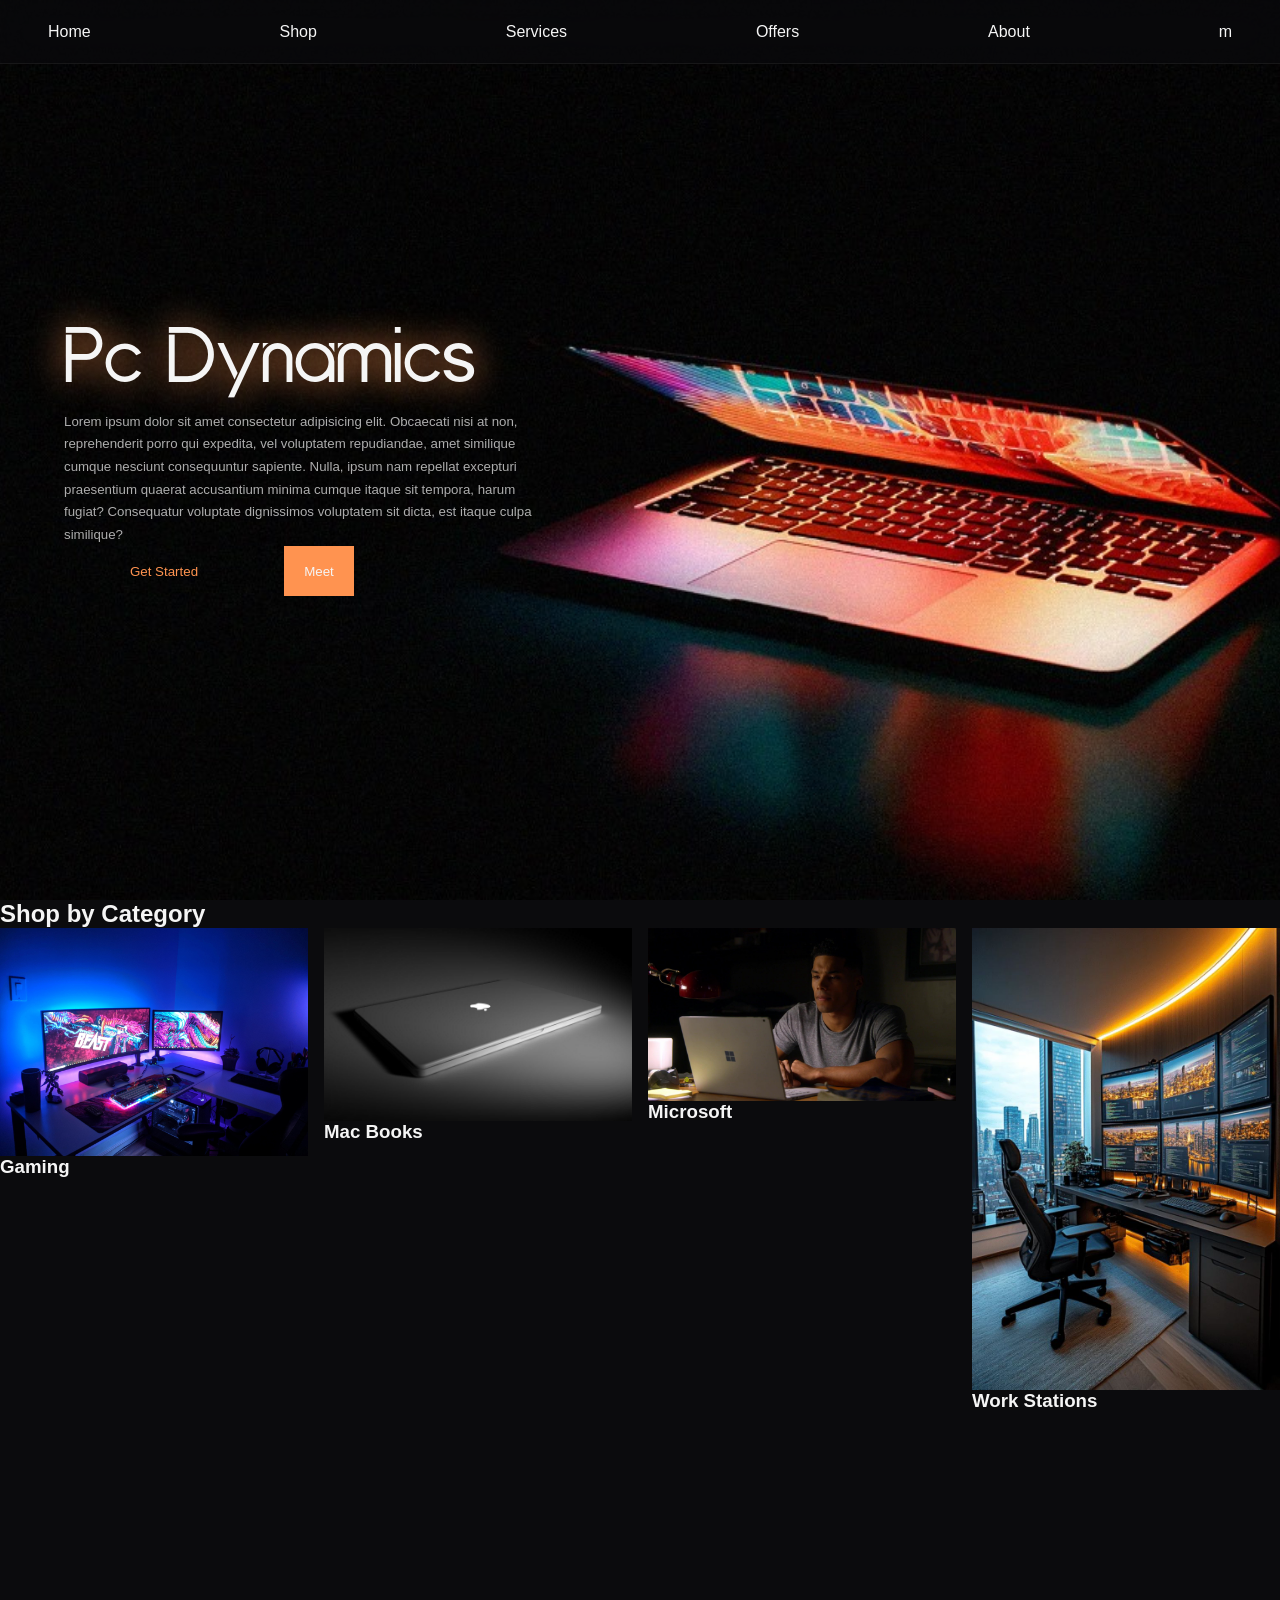
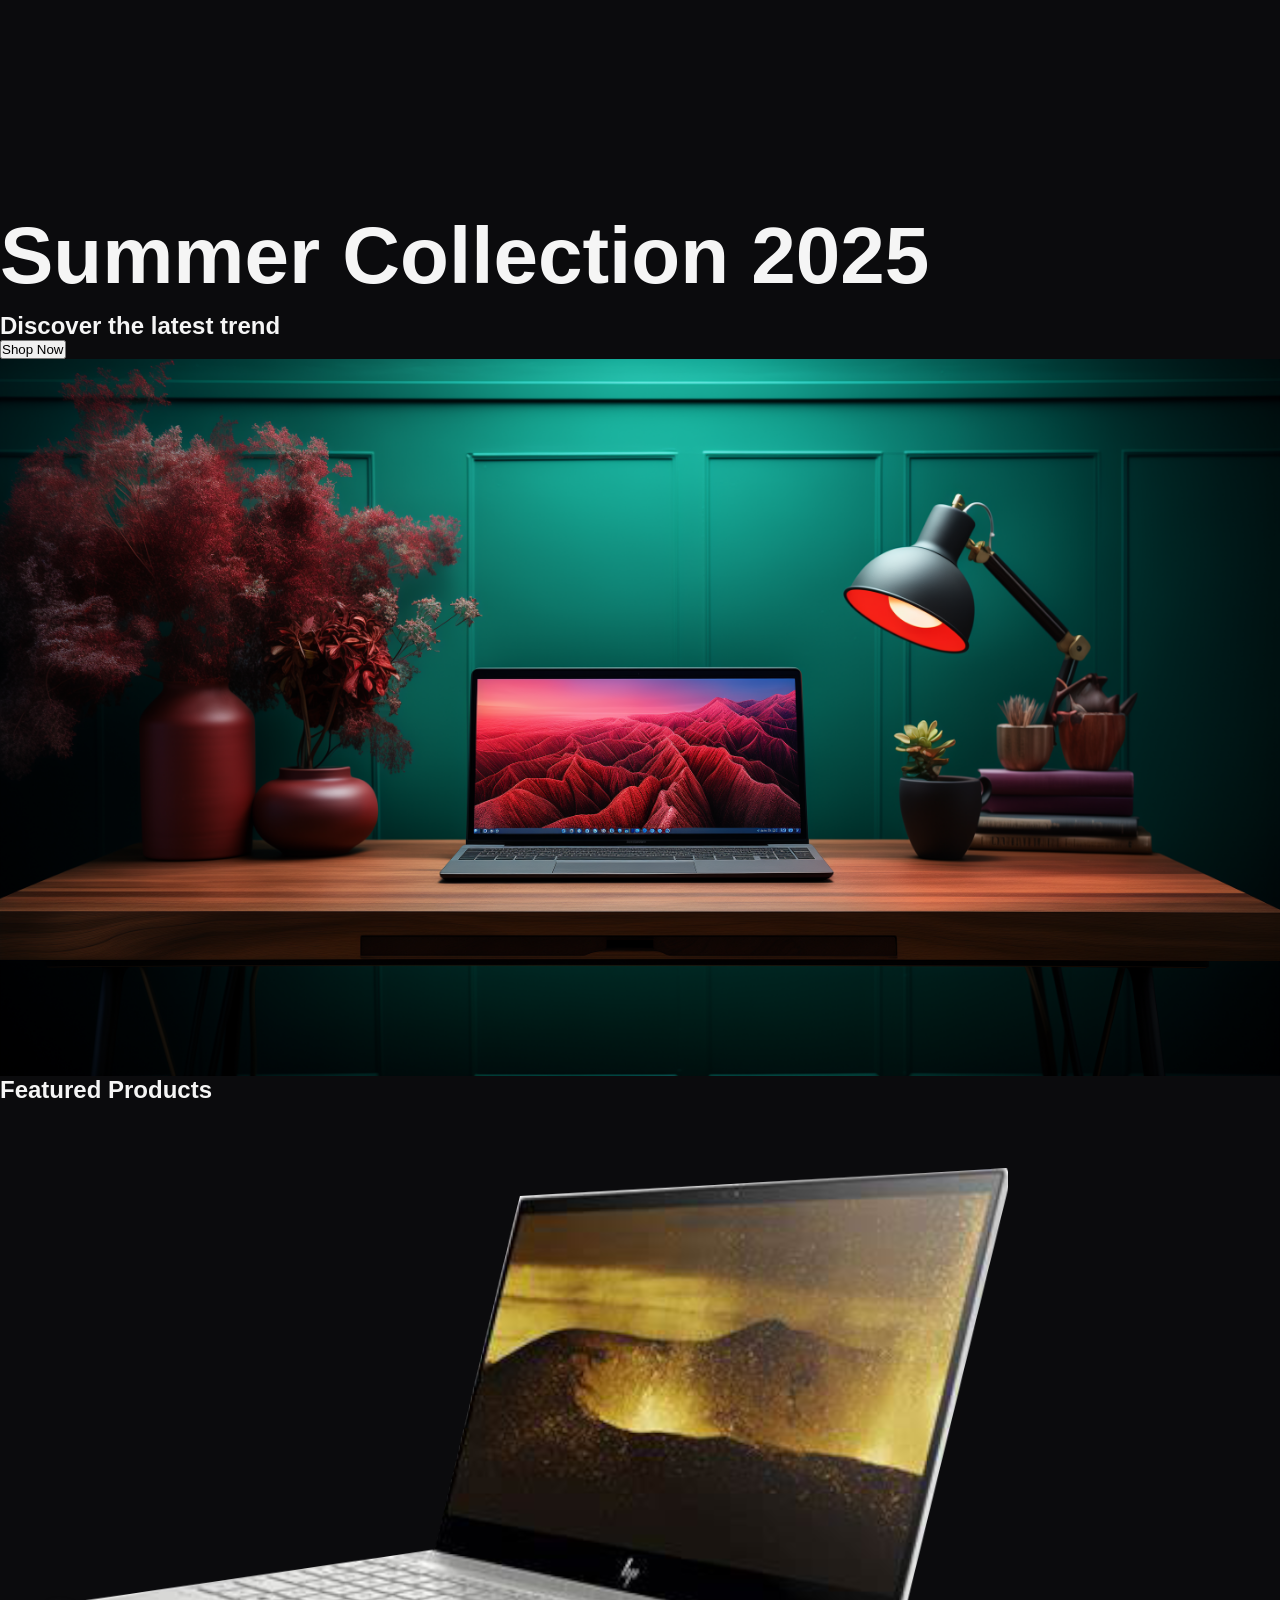
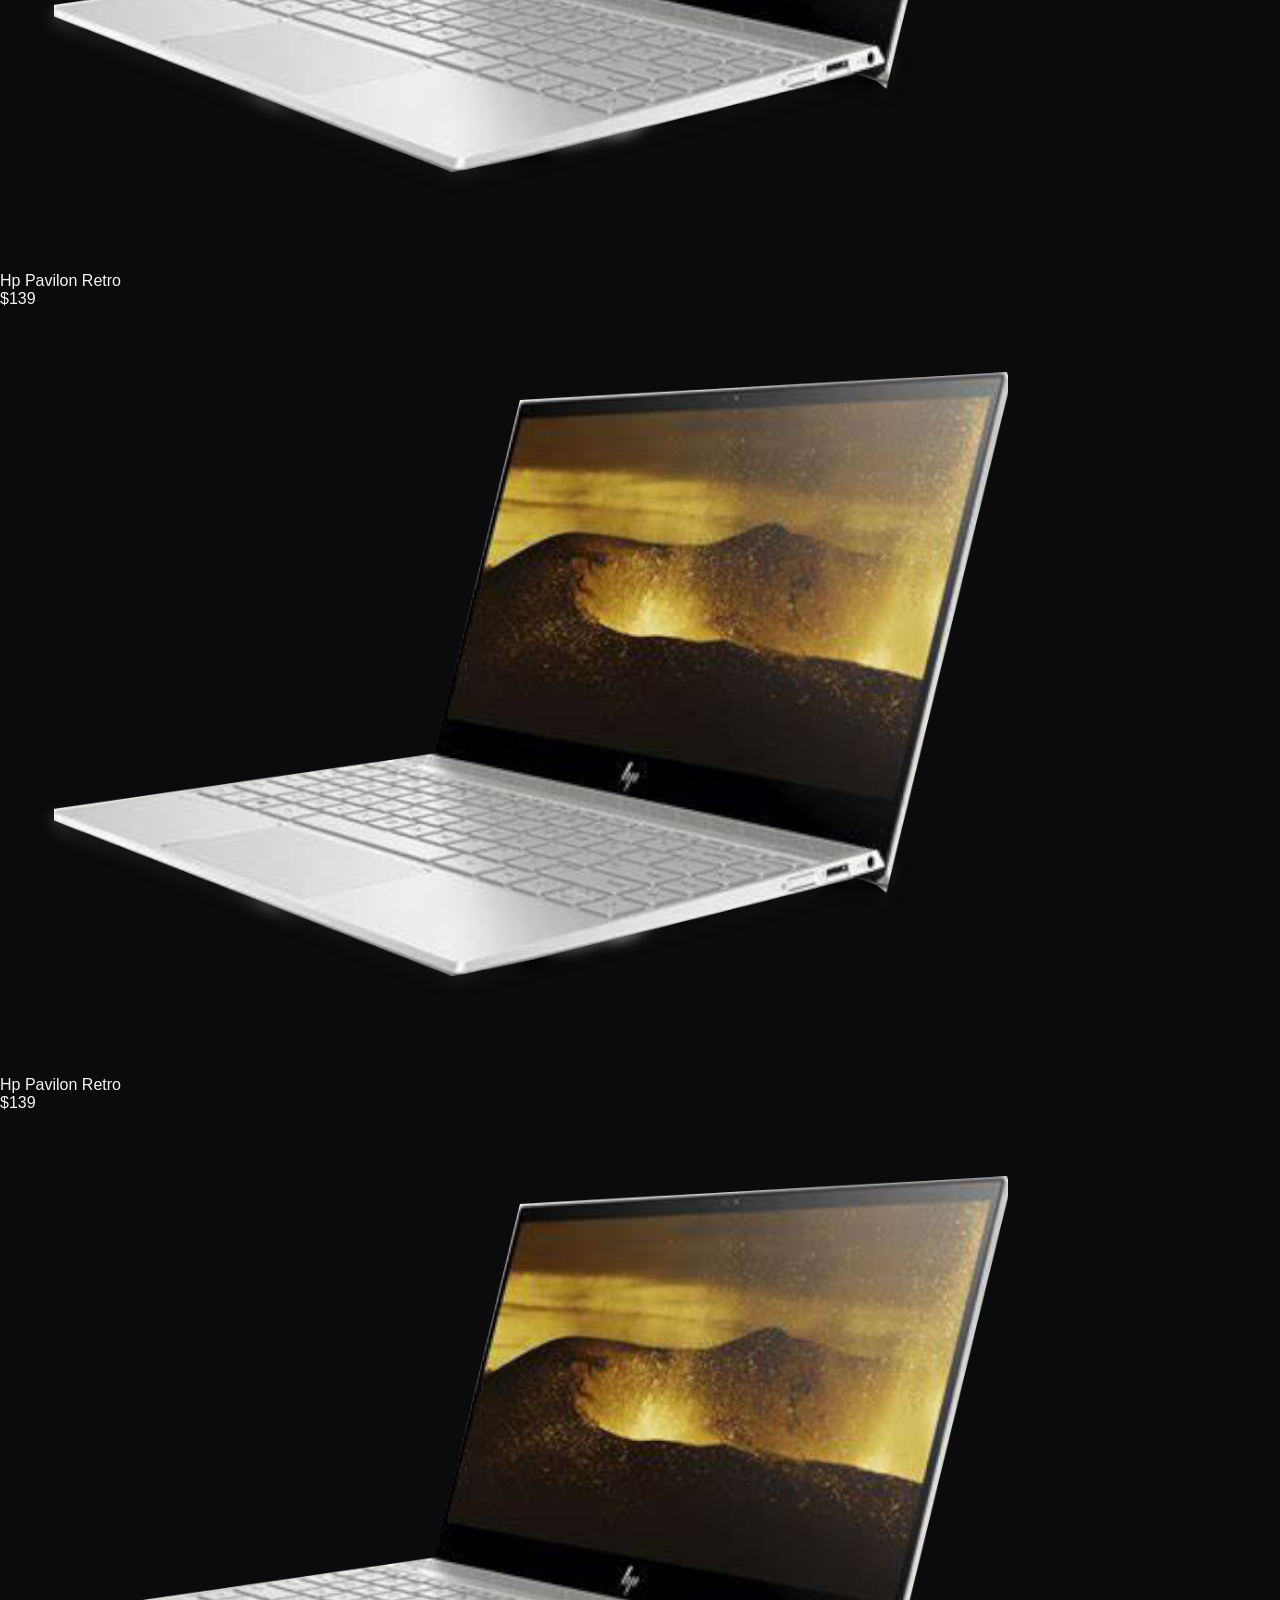
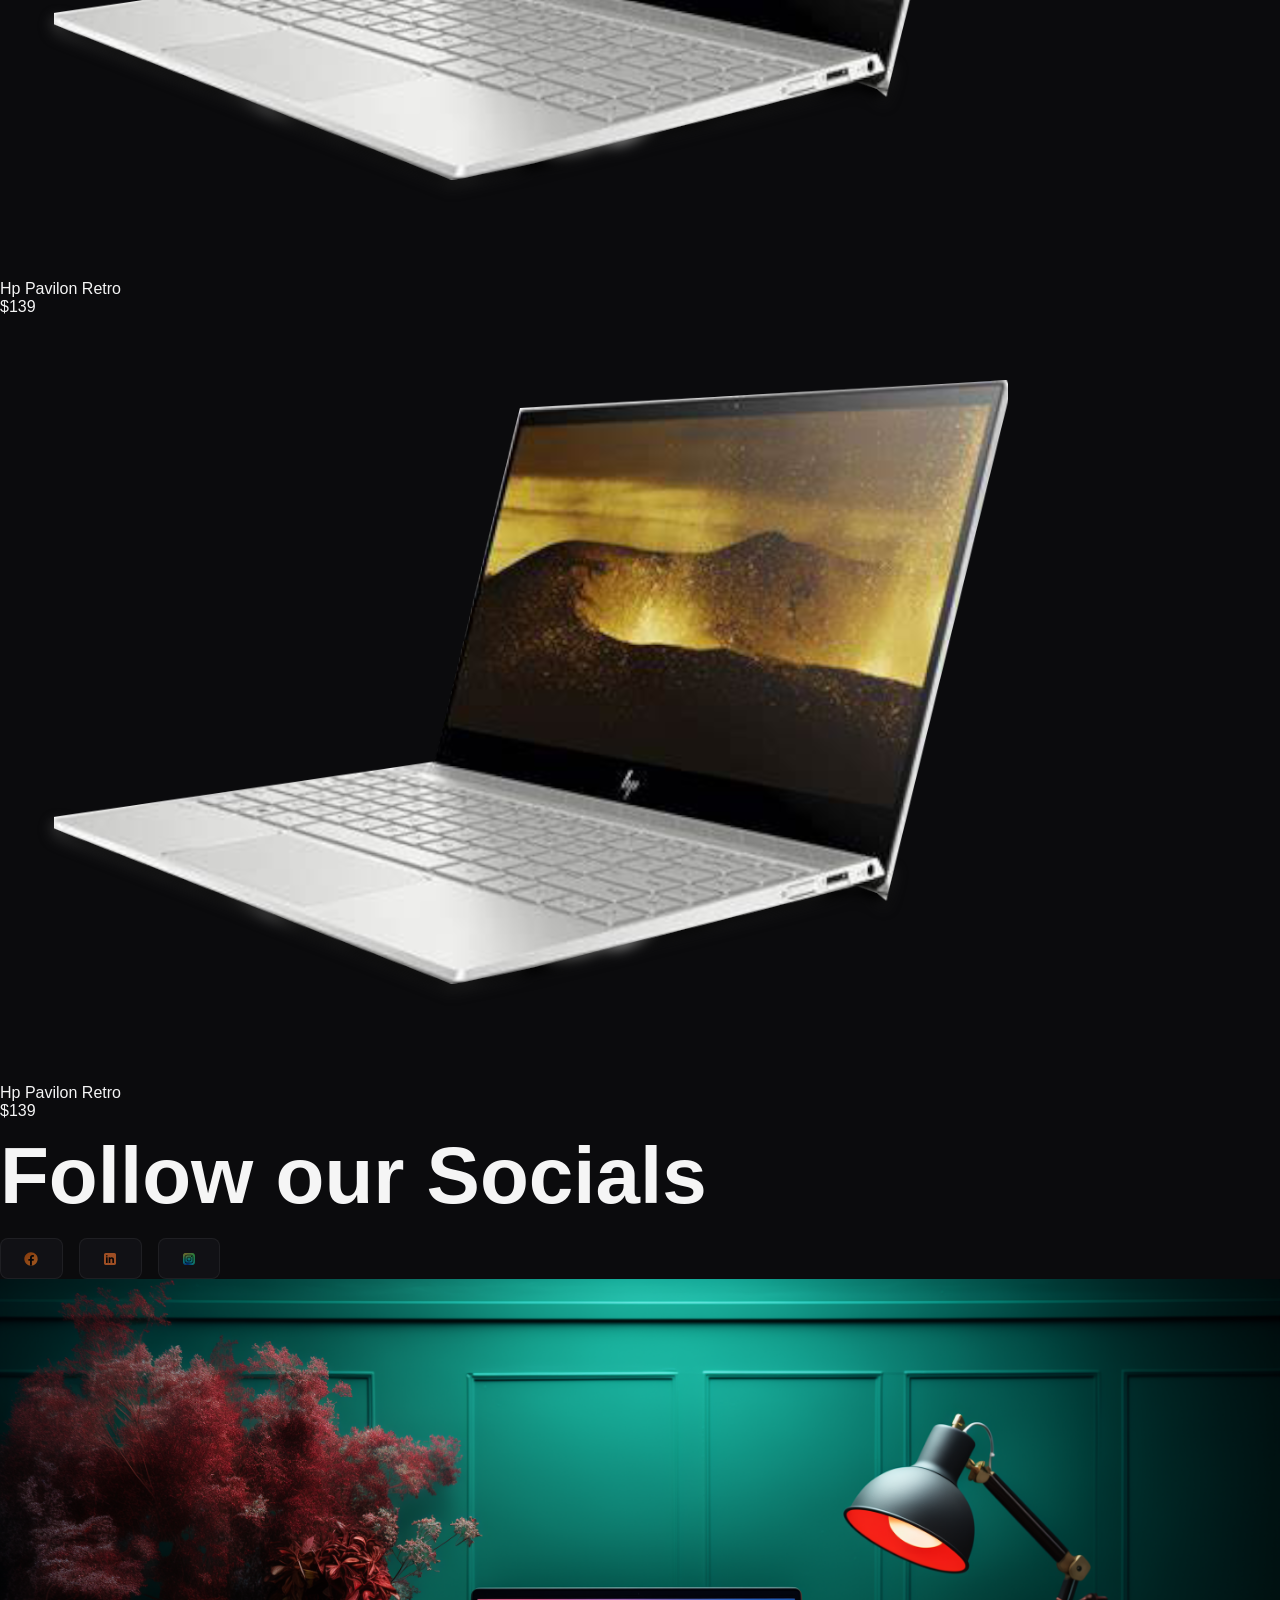
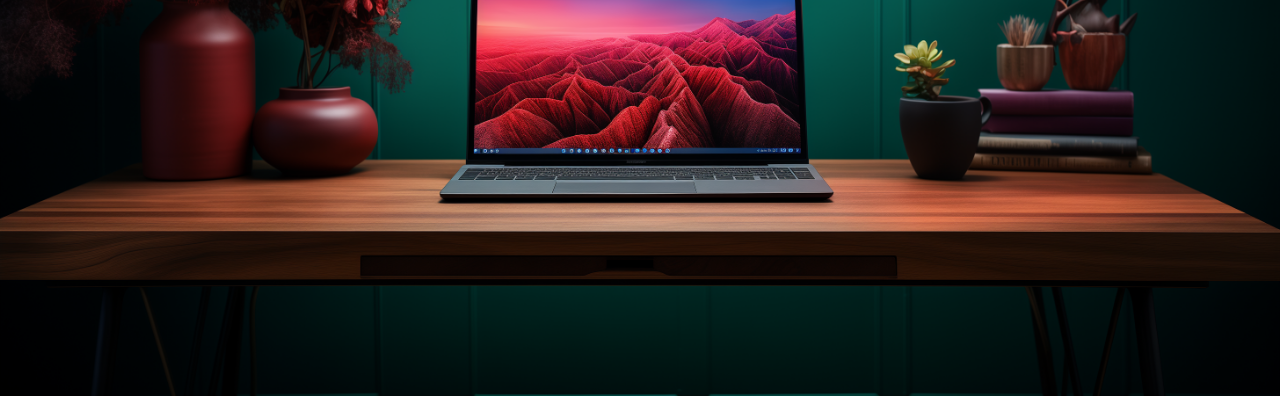
<file: pc.html>
<!DOCTYPE html>
<html lang="en">
  <head>
    <meta charset="UTF-8" />
    <meta name="viewport" content="width=device-width, initial-scale=1.0" />
    <link rel="stylesheet" href="pc.css" />
    <link rel="stylesheet" href="aos.css" />
    <title>Document</title>
  </head>
  <body>
    <div class="navBar">
      <a class="active" href="">Home</a>
      <a href="">Shop</a>
      <a href="">Services</a>
      <a href="">Offers</a>
      <a href="">About</a>m
    </div>

    <div class="page page1">
      <div class="content">
        <section class="desc">
          <h1 class="siteName">Pc Dynamics</h1>
          <h5>
            Lorem ipsum dolor sit amet consectetur adipisicing elit. Obcaecati
            nisi at non, reprehenderit porro qui expedita, vel voluptatem
            repudiandae, amet similique cumque nesciunt consequuntur sapiente.
            Nulla, ipsum nam repellat excepturi praesentium quaerat accusantium
            minima cumque itaque sit tempora, harum fugiat? Consequatur
            voluptate dignissimos voluptatem sit dicta, est itaque culpa
            similique?
          </h5>
          <div style="display: flex; flex-wrap: wrap">
            <button class="getStarted">Get Started</button>
            <button class="meet"><span>Meet</span></button>
          </div>
        </section>
      </div>
    </div>

    <div class="container">
      <div class="page page2">
        <h2>Shop by Category</h2>

        <div class="product-grid category-grid">
          <div class="grid-item">
            <img
              src="Media/wp6130674-gaming-computer-table-wallpapers.jpg"
              alt="Sneakers"
            />
            <h3>Gaming</h3>
          </div>

          <div class="grid-item">
            <img
              src="Media/uuTvdO0-apple-macbook-wallpaper.jpg"
              alt="Sneakers"
            />
            <h3>Mac Books</h3>
          </div>

          <div class="grid-item">
            <img
              src="Media/wp4495795-rome-flynn-wallpapers.jpg"
              alt="Sneakers"
            />
            <h3>Microsoft</h3>
          </div>

          <div class="grid-item">
            <img
              src="Media/29 Stylish Home Office Setup Ideas for Small Spaces.jpg"
              alt="Sneakers"
            />
            <h3>Work Stations</h3>
          </div>
        </div>
      </div>

      <div class="trending mini-page">
        <section class="minipage-content">
          <h1>Summer Collection 2025</h1>
          <h2>Discover the latest trend</h2>
          <button class="shop">Shop Now</button>
        </section>

        <img
          class="back-img"
          src="Media/wp13248081-office-laptop-wallpapers.png"
          alt=""
        />
      </div>

      <div class="page page3">
        <h2>Featured Products</h2>

        <div class="product-grid featured-grid">
          <div class="grid-item">
            <div class="product-image">
              <img src="Media/hp envy.png" alt="Sneakers" />
            </div>
            <p class="featured-name">Hp Pavilon Retro</p>
            <p class="featured-price">$139</p>
          </div>
          <div class="grid-item">
            <div class="product-image">
              <img src="Media/hp envy.png" alt="Sneakers" />
            </div>
            <p class="featured-name">Hp Pavilon Retro</p>
            <p class="featured-price">$139</p>
          </div>
          <div class="grid-item">
            <div class="product-image">
              <img src="Media/hp envy.png" alt="Sneakers" />
            </div>
            <p class="featured-name">Hp Pavilon Retro</p>
            <p class="featured-price">$139</p>
          </div>
          <div class="grid-item">
            <div class="product-image">
              <img src="Media/hp envy.png" alt="Sneakers" />
            </div>
            <p class="featured-name">Hp Pavilon Retro</p>
            <p class="featured-price">$139</p>
          </div>
        </div>

        <div class="mini-page">
          <section class="minipage-content">
            <h1>Follow our Socials</h1>
            <div class="socials">
              <button class="social-item" title="social">
                <img src="Media/Facebook.svg" alt="" />
              </button>
              <button class="social-item" title="social">
                <img src="Media/LinkedIn.svg" alt="" />
              </button>
              <button class="social-item" title="social">
                <img src="Media/Instagram.svg" alt="" />
              </button>
            </div>
          </section>

          <img
            class="back-img"
            src="Media/wp13248081-office-laptop-wallpapers.png"
            alt=""
          />
        </div>
      </div>
    </div>
  </body>
</html>
</file>
<file: pc.css>
/* ============================================================
   PC DYNAMICS — Modern Refactor
   ============================================================ */

:root {
  --accent: #ff9350;
  --accent-dim: #ff935022;
  --bg: #0b0b0d;
  --surface: #111115;
  --surface-2: #18181e;
  --border: #ffffff0f;
  --text: #f5f5f5;
  --text-muted: #888;
  --text-dim: #555;
  --radius: 16px;
  --radius-sm: 8px;
  --font-display: "Bebas Neue", sans-serif;
  --font-body: "DM Sans", sans-serif;
  --font-mono: "Space Mono", monospace;
}

@font-face {
  font-family: xeroda;
  src: url(fonts/XerodaRegular-p7dwr.otf);
}

/* ---- RESET & BASE ---- */
*,
*::before,
*::after {
  box-sizing: border-box;
  margin: 0;
  padding: 0;
}

html {
  scroll-behavior: smooth;
}

body {
  background-color: var(--bg);
  background-image: url(Media/background.jpg);
  background-position: center;
  background-size: cover;
  background-attachment: fixed;
  font-family: var(--font-body);
  color: var(--text);
  overflow-x: hidden;
}

a {
  text-decoration: none;
  color: inherit;
}
button {
  cursor: pointer;
  font-family: inherit;
}
img {
  display: block;
  max-width: 100%;
}

/* ============================================================
   NAVBAR
   ============================================================ */
.navBar {
  position: fixed;
  top: 0;
  left: 0;
  right: 0;
  z-index: 100;
  display: flex;
  align-items: center;
  justify-content: space-between;
  padding: 0 3rem;
  height: 4rem;
  background: rgba(11, 11, 13, 0.7);
  backdrop-filter: blur(20px);
  border-bottom: 1px solid var(--border);
}

.nav-logo {
  font-family: var(--font-display);
  font-size: 1.6rem;
  letter-spacing: 2px;
  color: var(--text);
}
.nav-logo span {
  color: var(--accent);
}

.nav-links {
  display: flex;
  gap: 2rem;
}
.nav-links a {
  font-size: 0.8rem;
  font-weight: 500;
  letter-spacing: 0.05em;
  color: var(--text-muted);
  text-transform: uppercase;
  transition: color 0.2s;
  position: relative;
}
.nav-links a::after {
  content: "";
  position: absolute;
  left: 0;
  bottom: -4px;
  width: 0;
  height: 1px;
  background: var(--accent);
  transition: width 0.3s;
}
.nav-links a:hover,
.nav-links a.active {
  color: var(--text);
}
.nav-links a:hover::after,
.nav-links a.active::after {
  width: 100%;
}

.nav-cta {
  font-size: 0.75rem;
  font-weight: 500;
  letter-spacing: 0.08em;
  text-transform: uppercase;
  padding: 0.5rem 1.4rem;
  border: 1px solid var(--accent);
  background: transparent;
  color: var(--accent);
  border-radius: var(--radius-sm);
  transition:
    background 0.2s,
    color 0.2s;
}
.nav-cta:hover {
  background: var(--accent);
  color: #000;
}

/* ============================================================
   HERO — .page1 UNTOUCHED (original styles preserved)
   ============================================================ */
h1,
h5 {
  color: var(--text);
}
h5 {
  width: 30rem;
  font-family: var(--font-body);
  font-weight: 300;
  line-height: 1.7;
  opacity: 0.7;
}
h1 {
  font-size: 5rem;
  font-weight: 900;
  margin: 10px 0;
}

.page {
  height: 100vh;
  width: 100vw;
  overflow-x: hidden;
  border-radius: 10px;
}
.page1 {
  /* background-color: #00e5a0; */
  position: fixed;
  top: 0;
  display: flex;
  align-items: center;
  justify-content: center;
  flex-direction: column;
  justify-content: center;
}
.content {
  display: flex;
  width: 100%;

  height: fit-content;
  /* margin-bottom: 100px; */
}
.desc {
  margin-left: 4rem;
  /* left: 100px; */
}
.siteName {
  text-shadow: 0px 0px 35px var(--accent);
  font-family: xeroda;
}

.siteDesc {
  margin: 24px 0;
}

.getStarted {
  height: 50px;
  width: 200px;
  border: 0;
  color: var(--accent);
  margin-right: 20px;
  z-index: 1;
  position: relative;
  font-family: var(--font-body);
  background: transparent;
}
.getStarted::after {
  width: 0;
  transition: 0.5s all;
  position: absolute;
  content: " ";
  inset: 0;
  background-color: var(--accent);
  z-index: -1;
}
.getStarted:hover {
  color: var(--text);
}
.getStarted:hover::after {
  width: inherit;
}

.meet {
  position: relative;
  height: 50px;
  width: 70px;
  border: 0;
  background-color: white;
  z-index: 0;
  font-family: var(--font-body);
}
.meet span {
  color: var(--text);
  background-color: transparent;
}
.meet::after {
  transition: 0.5s all;
  content: "";
  inset: 0;
  z-index: -1;
  position: absolute;
  width: inherit;
  height: inherit;
  background-color: var(--accent);
}
.meet:hover span {
  color: black;
}
.meet:hover::after {
  height: 0;
}

/* ============================================================
   CONTAINER (scrollable layer over fixed hero)
   ============================================================ */
.container {
  margin-top: 100vh;
  position: relative;
  width: 100%;
  background: var(--bg);
}

/* ============================================================
   SECTION SHARED
   ============================================================ */
.section {
  padding: 6rem 4rem;
  max-width: 1400px;
  margin: 0 auto;
}

.section-header {
  margin-bottom: 3rem;
}
.section-label {
  display: inline-block;
  font-family: var(--font-mono);
  font-size: 0.7rem;
  letter-spacing: 0.2em;
  text-transform: uppercase;
  color: var(--accent);
  margin-bottom: 0.6rem;
}
.section-label.light {
  color: rgba(255, 255, 255, 0.5);
}
.section-header h2 {
  font-family: var(--font-display);
  font-size: clamp(2.5rem, 5vw, 4rem);
  letter-spacing: 0.02em;
  line-height: 1;
  color: var(--text);
}

/* ============================================================
   CATEGORY GRID
   ============================================================ */
.category-grid {
  display: grid;
  grid-template-columns: repeat(4, 1fr);
  gap: 1rem;
}

.category-item {
  position: relative;
  aspect-ratio: 3/4;
  border-radius: var(--radius);
  overflow: hidden;
  cursor: pointer;

  animation: reveal-up 0.6s ease both;
  animation-delay: var(--delay, 0s);
  animation-timeline: view();
  animation-range: entry 0 entry 40%;
}

.category-item img {
  width: 100%;
  height: 100%;
  object-fit: cover;
  transition: transform 0.6s cubic-bezier(0.25, 0.46, 0.45, 0.94);
  filter: brightness(0.55);
}
.category-item:hover img {
  transform: scale(1.06);
  filter: blur(30);
  filter: brightness(0.4);
}

.category-overlay {
  position: absolute;
  inset: 0;
  display: flex;
  flex-direction: column;
  justify-content: flex-end;
  padding: 1.5rem;
  background: linear-gradient(to top, rgba(0, 0, 0, 0.7) 0%, transparent 60%);
}

.category-tag {
  font-family: var(--font-mono);
  font-size: 0.65rem;
  letter-spacing: 0.15em;
  color: var(--accent);
  text-transform: uppercase;
  margin-bottom: 0.4rem;
}

.category-overlay h3 {
  font-family: var(--font-display);
  font-size: 2rem;
  letter-spacing: 0.05em;
  color: var(--text);
  margin-bottom: 0.8rem;
}

.category-link {
  font-size: 0.75rem;
  font-weight: 500;
  letter-spacing: 0.08em;
  text-transform: uppercase;
  color: var(--text-muted);
  display: flex;
  align-items: center;
  gap: 0.4rem;
  transition:
    color 0.2s,
    gap 0.2s;
}
.category-item:hover .category-link {
  color: var(--accent);
  gap: 0.7rem;
}

/* ============================================================
   COLLECTION BANNER
   ============================================================ */
.banner {
  position: relative;
  margin: 0;
  padding: 6rem 4rem;
  min-height: 60vh;
  display: flex;
  align-items: center;
  justify-content: space-between;
  overflow: hidden;
  gap: 2rem;
}

.banner-bg {
  position: absolute;
  inset: 0;
  z-index: 0;
}
.banner-bg img {
  width: 100%;
  height: 100%;
  object-fit: cover;
  filter: brightness(0.5) saturate(0.5);
}
.banner-bg::after {
  content: "";
  position: absolute;
  inset: 0;
  background: linear-gradient(135deg, rgba(11, 11, 13, 0.9) 40%, transparent);
}

.banner-content {
  position: relative;
  z-index: 1;
  max-width: 500px;
}

.banner-eyebrow {
  display: inline-block;
  font-family: var(--font-mono);
  font-size: 0.7rem;
  letter-spacing: 0.2em;
  text-transform: uppercase;
  color: var(--accent);
  margin-bottom: 1rem;
}

.banner-title {
  font-family: var(--font-display);
  font-size: clamp(3rem, 7vw, 6rem);
  line-height: 0.95;
  letter-spacing: 0.01em;
  color: var(--text);
  margin-bottom: 1.2rem;
}
.banner-title em {
  font-style: normal;
  color: var(--accent);
  -webkit-text-stroke: 1px var(--accent);
  color: transparent;
}

.banner-sub {
  font-size: 0.95rem;
  font-weight: 300;
  color: var(--text-muted);
  margin-bottom: 2rem;
  line-height: 1.6;
}

.banner-btn {
  display: inline-flex;
  align-items: center;
  gap: 0.5rem;
  font-size: 0.8rem;
  font-weight: 500;
  letter-spacing: 0.1em;
  text-transform: uppercase;
  padding: 0.9rem 2rem;
  background: var(--accent);
  color: #000;
  border-radius: var(--radius-sm);
  transition:
    transform 0.2s,
    box-shadow 0.2s;
}
.banner-btn:hover {
  transform: translateY(-2px);
  box-shadow: 0 8px 30px rgba(255, 147, 80, 0.35);
}

.banner-stat-group {
  position: relative;
  z-index: 1;
  display: flex;
  flex-direction: column;
  gap: 2rem;
  padding: 2rem;
  border-left: 1px solid var(--border);
}

.banner-stat {
  display: flex;
  flex-direction: column;
  gap: 0.2rem;
}
.stat-num {
  font-family: var(--font-display);
  font-size: 2.5rem;
  color: var(--text);
  letter-spacing: 0.02em;
}
.stat-label {
  font-family: var(--font-mono);
  font-size: 0.65rem;
  letter-spacing: 0.15em;
  text-transform: uppercase;
  color: var(--text-muted);
}

/* ============================================================
   FEATURED PRODUCTS
   ============================================================ */
.page3 {
  height: auto;
  overflow: visible;
}

.featured-track {
  display: flex;
  gap: 1.5rem;
  overflow-x: auto;
  padding-bottom: 1rem;
  scrollbar-width: thin;
  scrollbar-color: var(--surface-2) transparent;
}
.featured-track::-webkit-scrollbar {
  height: 4px;
}
.featured-track::-webkit-scrollbar-track {
  background: transparent;
}
.featured-track::-webkit-scrollbar-thumb {
  background: var(--surface-2);
  border-radius: 2px;
}

.featured-item {
  flex-shrink: 0;
  width: 260px;
  position: relative;
  animation: reveal-up 0.5s ease both;
  animation-timeline: view();
  animation-range: entry 0 entry 30%;
}

.product-badge {
  position: absolute;
  top: 1rem;
  left: 1rem;
  z-index: 2;
  font-family: var(--font-mono);
  font-size: 0.6rem;
  letter-spacing: 0.1em;
  text-transform: uppercase;
  padding: 0.3rem 0.7rem;
  background: var(--accent);
  color: #000;
  border-radius: 20px;
  font-weight: 700;
}
.product-badge.new {
  background: #00e5a0;
}

.product-img-wrap {
  position: relative;
  background: var(--surface);
  border-radius: var(--radius);
  overflow: hidden;
  aspect-ratio: 1;
  border: 1px solid var(--border);
}

.product-img-wrap img {
  width: 100%;
  height: 100%;
  object-fit: contain;
  padding: 1.5rem;
  transition: transform 0.4s ease;
}
.featured-item:hover .product-img-wrap img {
  transform: scale(1.05);
}

.product-actions {
  position: absolute;
  bottom: 0;
  left: 0;
  right: 0;
  padding: 1rem;
  display: flex;
  gap: 0.5rem;
  background: linear-gradient(to top, rgba(0, 0, 0, 0.85), transparent);
  transform: translateY(100%);
  transition: transform 0.3s ease;
}
.featured-item:hover .product-actions {
  transform: translateY(0);
}

.action-btn {
  flex: 1;
  padding: 0.5rem 0.8rem;
  font-size: 0.7rem;
  font-weight: 500;
  border: 1px solid var(--border);
  background: rgba(255, 255, 255, 0.05);
  color: var(--text);
  border-radius: var(--radius-sm);
  transition: background 0.2s;
  backdrop-filter: blur(10px);
}
.action-btn:hover {
  background: rgba(255, 255, 255, 0.12);
}
.action-btn.primary {
  background: var(--accent);
  border-color: var(--accent);
  color: #000;
  font-weight: 600;
}
.action-btn.primary:hover {
  background: #ffaa70;
}

.product-info {
  padding: 1rem 0.3rem 0;
}
.product-name {
  font-size: 0.95rem;
  font-weight: 500;
  letter-spacing: 0.03em;
  color: var(--text);
  margin-bottom: 0.4rem;
}
.product-bottom {
  display: flex;
  align-items: center;
  justify-content: space-between;
}
.product-price {
  font-family: var(--font-mono);
  font-size: 1rem;
  color: var(--accent);
}
.product-rating {
  font-family: var(--font-mono);
  font-size: 0.7rem;
  color: var(--text-muted);
}

/* ============================================================
   SOCIAL BANNER
   ============================================================ */
.social-banner {
  position: relative;
  padding: 6rem 4rem;
  text-align: center;
  overflow: hidden;
}

.social-banner-bg {
  position: absolute;
  inset: 0;
  z-index: 0;
}
.social-banner-bg img {
  width: 100%;
  height: 100%;
  object-fit: cover;
  filter: brightness(0.1) saturate(0.3);
}

.social-content {
  position: relative;
  z-index: 1;
  display: flex;
  flex-direction: column;
  align-items: center;
  gap: 1rem;
}
.social-content h2 {
  font-family: var(--font-display);
  font-size: clamp(2rem, 5vw, 4rem);
  letter-spacing: 0.02em;
}
.social-content p {
  font-size: 0.9rem;
  color: var(--text-muted);
  max-width: 400px;
  line-height: 1.6;
}

.socials {
  display: flex;
  gap: 1rem;
  margin-top: 1rem;
}

.social-item {
  display: flex;
  align-items: center;
  gap: 0.5rem;
  padding: 0.7rem 1.4rem;
  background: var(--surface);
  border: 1px solid var(--border);
  border-radius: var(--radius-sm);
  font-size: 0.8rem;
  font-weight: 500;
  color: var(--text-muted);
  transition:
    border-color 0.2s,
    color 0.2s,
    background 0.2s;
}
.social-item img {
  width: 16px;
  height: 16px;
  filter: invert(1);
  opacity: 0.6;
}
.social-item:hover {
  border-color: var(--accent);
  color: var(--accent);
  background: var(--accent-dim);
}
.social-item:hover img {
  opacity: 1;
  filter: invert(1) sepia(1) saturate(3) hue-rotate(350deg);
}

/* ============================================================
   FOOTER
   ============================================================ */
.footer {
  background: var(--surface);
  border-top: 1px solid var(--border);
  padding: 4rem 4rem 2rem;
}

.footer-top {
  display: flex;
  justify-content: space-between;
  gap: 3rem;
  margin-bottom: 3rem;
}

.footer-brand {
  max-width: 220px;
}
.footer-logo {
  font-family: var(--font-display);
  font-size: 2.5rem;
  letter-spacing: 3px;
  display: block;
  margin-bottom: 0.8rem;
}
.footer-logo em {
  font-style: normal;
  color: var(--accent);
}
.footer-brand p {
  font-size: 0.85rem;
  color: var(--text-muted);
  line-height: 1.6;
}

.footer-links {
  display: flex;
  gap: 4rem;
}
.footer-col {
  display: flex;
  flex-direction: column;
  gap: 0.8rem;
}
.footer-col h4 {
  font-family: var(--font-mono);
  font-size: 0.65rem;
  letter-spacing: 0.15em;
  text-transform: uppercase;
  color: var(--text-muted);
  margin-bottom: 0.4rem;
}
.footer-col a {
  font-size: 0.85rem;
  color: var(--text-dim);
  transition: color 0.2s;
}
.footer-col a:hover {
  color: var(--text);
}

.footer-bottom {
  padding-top: 2rem;
  border-top: 1px solid var(--border);
  display: flex;
  justify-content: space-between;
  font-family: var(--font-mono);
  font-size: 0.65rem;
  letter-spacing: 0.08em;
  color: var(--text-dim);
}

/* ============================================================
   ANIMATIONS
   ============================================================ */
@keyframes reveal-up {
  from {
    opacity: 0;
    transform: translateY(30px);
  }
  to {
    opacity: 1;
    transform: translateY(0);
  }
}

/* ============================================================
   RESPONSIVE
   ============================================================ */
@media (max-width: 1024px) {
  .category-grid {
    grid-template-columns: repeat(2, 1fr);
  }
  .banner {
    flex-direction: column;
    align-items: flex-start;
  }
  .banner-stat-group {
    flex-direction: row;
    border-left: none;
    border-top: 1px solid var(--border);
    padding: 2rem 0 0;
  }
  .footer-top {
    flex-direction: column;
  }
  .footer-links {
    flex-wrap: wrap;
    gap: 2rem;
  }
}

@media (max-width: 660px) {
  .navBar {
    padding: 0 1.5rem;
  }
  .nav-links {
    display: none;
  }
  .nav-cta {
    display: none;
  }

  .section {
    padding: 4rem 1.5rem;
  }
  .banner {
    padding: 4rem 1.5rem;
  }
  .social-banner {
    padding: 4rem 1.5rem;
  }
  .footer {
    padding: 3rem 1.5rem 1.5rem;
  }

  .category-grid {
    grid-template-columns: 1fr 1fr;
    gap: 0.6rem;
  }

  .banner-title {
    font-size: 3rem;
  }
  .banner-stat-group {
    flex-direction: row;
    flex-wrap: wrap;
    gap: 1rem;
  }

  .socials {
    flex-direction: column;
    width: 100%;
    max-width: 260px;
  }
  .social-item {
    justify-content: center;
  }

  .footer-top {
    flex-direction: column;
    gap: 2rem;
  }
  .footer-links {
    gap: 1.5rem;
  }
  .footer-bottom {
    flex-direction: column;
    gap: 0.5rem;
  }

  /* Hero adjustments */
  h1 {
    font-size: 3rem;
  }
  h5 {
    width: 100%;
    font-size: 0.85rem;
  }
  .desc {
    text-align: center;
    margin: 0 1.5rem;
  }
}
</file>
